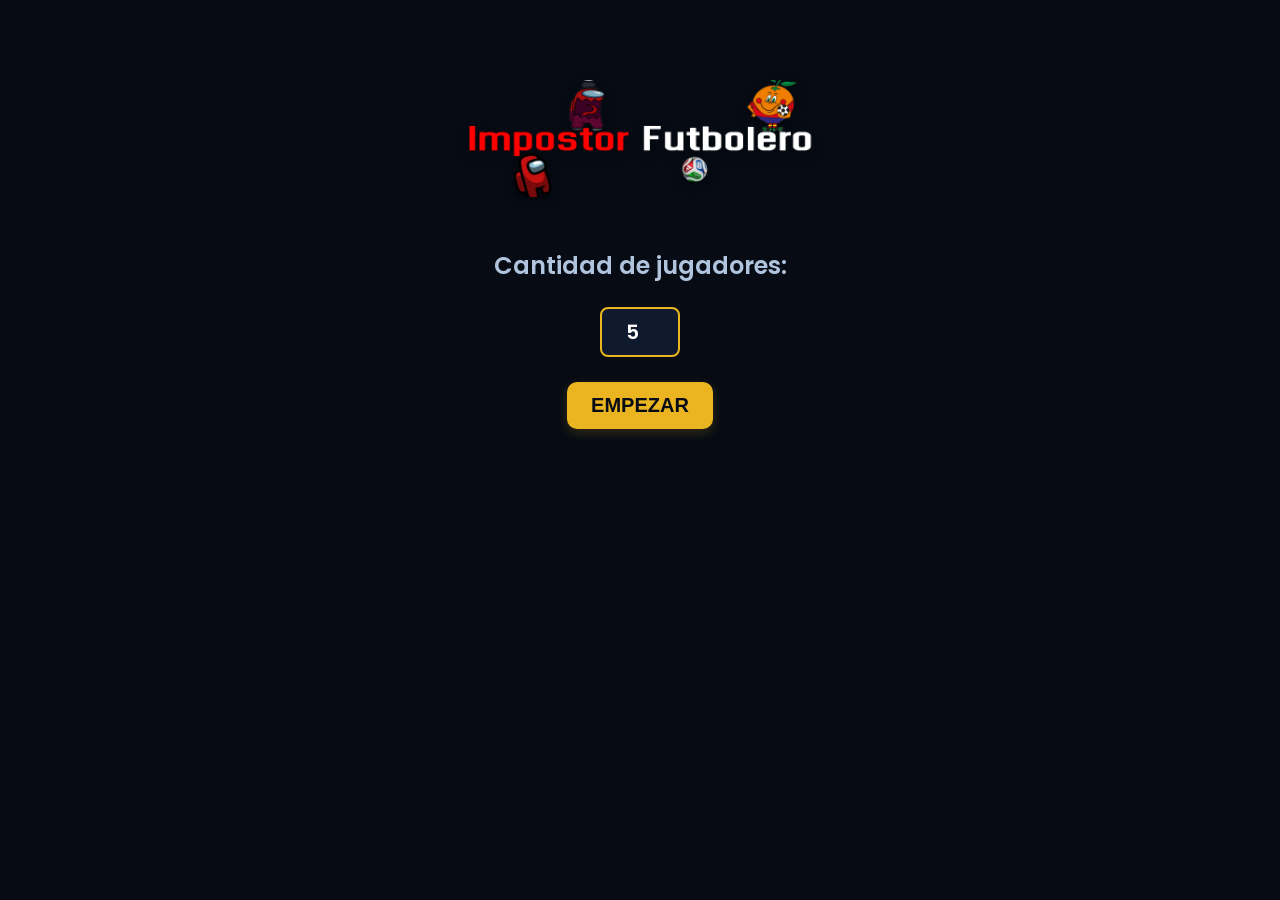
<file: juegos/impostor/index.html>
<!DOCTYPE html>
<html lang="es">
<head>
    <meta charset="UTF-8">
    <title>Impostor Futbolero</title>
    <link rel="stylesheet" href="style.css">
</head>
<body>

<img src="banner.png" id="banner">

<div id="inicio">
    <p>Cantidad de jugadores:</p>
    <input type="number" id="cantidad" min="3" value="5">
    <br><br>
    <button onclick="empezar()">Empezar</button>
</div>

<div id="juego" style="display:none;">

    <h2 id="tituloJugador"></h2>

    <button id="verBtn" onclick="mostrarPalabra()">
        Ver palabra
    </button>

    <h1 id="palabra" style="display:none;"></h1>

    <!-- Imagen del jugador -->
    <img id="imagen" style="display:none;">

    <br><br>

    <button id="siguienteBtn" style="display:none;" onclick="siguienteJugador()">
        Ocultar y pasar al siguiente
    </button>

</div>

<script src="script.js"></script>

</body>
</html>
</file>
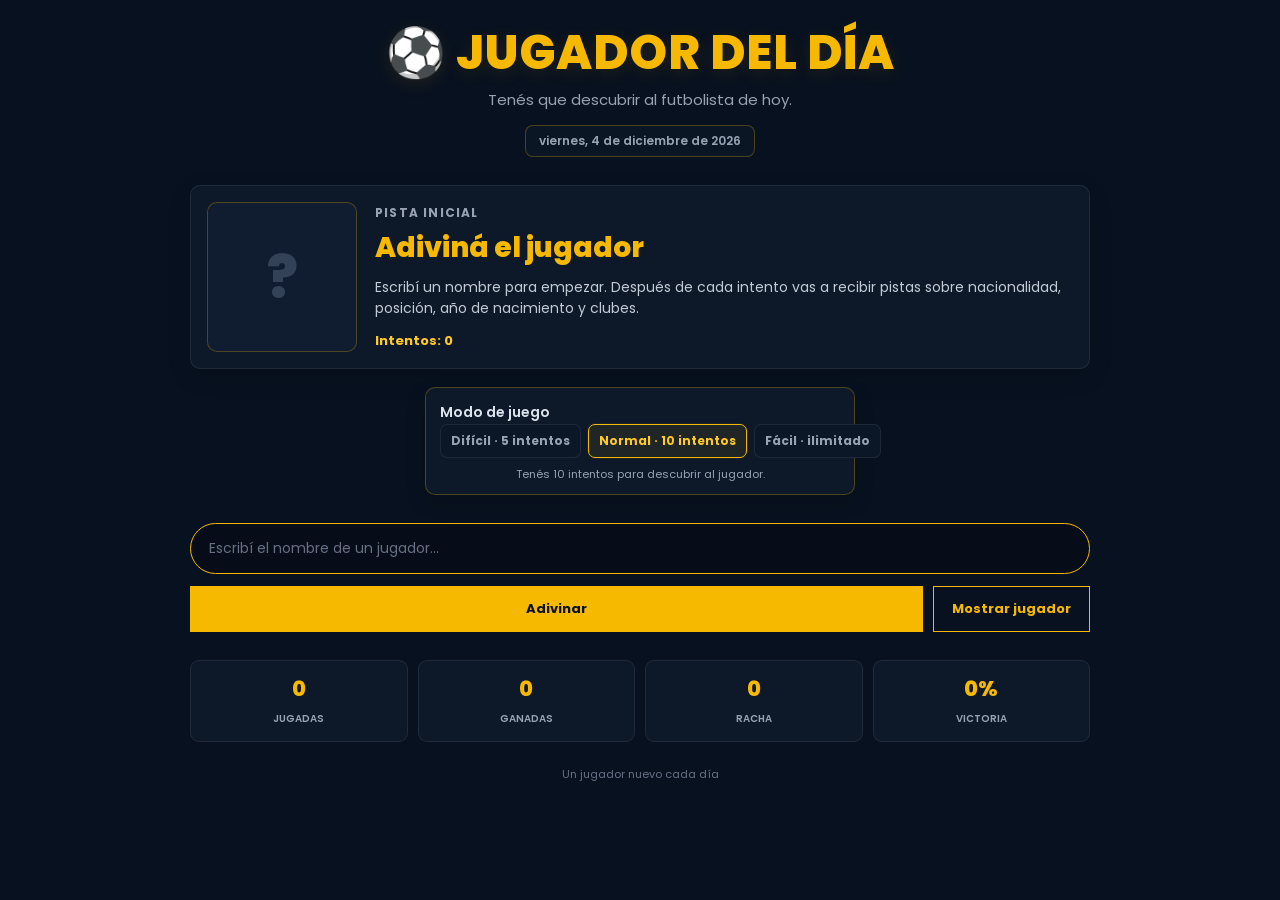
<file: juegos/JugadorDiario/index.html>
<!DOCTYPE html>
<html lang="es">
<head>
    <meta charset="UTF-8">
    <meta name="viewport" content="width=device-width, initial-scale=1.0">
    <title>Jugador del Día — FutbolRiquelme</title>

    <!-- Fuente Poppins -->
    <link href="https://fonts.googleapis.com/css2?family=Poppins:wght@400;600;700&display=swap" rel="stylesheet">

<style>
    * {
        margin: 0;
        padding: 0;
        box-sizing: border-box;
        font-family: 'Poppins', Arial, Helvetica, sans-serif;
    }

    :root {
        --bg: #08111f;
        --panel: #0d1829;
        --panel-soft: #101c2f;
        --gold: #f7b900;
        --gold-bright: #ffc928;
        --text: #f4f7fb;
        --muted: #98a2b3;
        --border: rgba(247, 185, 0, .27);
        --border-soft: rgba(255,255,255,.08);
    }

    html {
        background: var(--bg);
    }

    body {
        background: var(--bg);
        color: var(--text);
        min-height: 100vh;
        padding: 28px 16px 50px;
    }

    main {
        width: min(900px, 100%);
        margin: 0 auto;
    }

    /* ========================= */
    /* Encabezado */
    /* ========================= */
    .header {
        text-align: center;
        margin: 0 auto 28px;
    }

    .header h1 {
        color: var(--gold);
        font-size: clamp(32px, 5vw, 48px);
        line-height: 1.05;
        font-weight: 800;
        letter-spacing: .5px;
        text-transform: uppercase;
        text-shadow: 0 4px 18px rgba(247,185,0,.10);
    }

    .header p {
        color: var(--muted);
        font-size: 15px;
        margin-top: 10px;
    }

    .date {
        margin: 14px auto 0;
        width: max-content;
        padding: 6px 13px;
        border: 1px solid var(--border);
        border-radius: 8px;
        color: var(--muted);
        background: rgba(13,24,41,.75);
        font-size: 12px;
        font-weight: 600;
    }

    /* ========================= */
    /* Contenedor */
    /* ========================= */
    .card {
        background: transparent;
        border: 0;
        box-shadow: none;
        padding: 0;
        backdrop-filter: none;
        -webkit-backdrop-filter: none;
    }

    /* ========================= */
    /* Selector de dificultad */
    /* ========================= */
    .difficulty-box {
        width: min(430px, 100%);
        margin: 0 auto 28px;
        padding: 11px 14px;
        border-radius: 10px;
        background: var(--panel);
        border: 1px solid var(--border);
        box-shadow: 0 7px 20px rgba(0,0,0,.16);
    }

    .difficulty-title {
        display: inline;
        margin-right: 8px;
        font-size: 14px;
        color: #dce3ed;
        font-weight: 600;
        text-transform: none;
        letter-spacing: 0;
    }

    .difficulty-options {
        display: inline-flex;
        gap: 7px;
        vertical-align: middle;
    }

    .difficulty-option input {
        display: none;
    }

    .difficulty-option span {
        display: block;
        padding: 7px 10px;
        border-radius: 7px;
        border: 1px solid var(--border-soft);
        background: #0b1627;
        color: var(--muted);
        text-align: center;
        cursor: pointer;
        transition: .2s;
        font-size: 12px;
        font-weight: 700;
        white-space: nowrap;
    }

    .difficulty-option span:hover {
        border-color: var(--border);
        color: var(--text);
    }

    .difficulty-option input:checked + span {
        color: var(--gold-bright);
        border-color: var(--gold);
        background: rgba(247,185,0,.08);
        box-shadow: 0 0 0 1px rgba(247,185,0,.06);
    }

    .difficulty-description {
        margin-top: 8px;
        color: var(--muted);
        font-size: 11px;
        text-align: center;
    }

    /* ========================= */
    /* Jugador / pista */
    /* ========================= */
    .player-box {
        display: grid;
        grid-template-columns: 150px 1fr;
        gap: 18px;
        align-items: center;
        margin-bottom: 18px;
        padding: 16px;
        border-radius: 10px;
        background: var(--panel);
        border: 1px solid var(--border-soft);
        box-shadow: 0 8px 24px rgba(0,0,0,.12);
    }

    .avatar {
        width: 150px;
        height: 150px;
        border-radius: 10px;
        background: var(--panel-soft);
        border: 1px solid var(--border);
        display: flex;
        align-items: center;
        justify-content: center;
        overflow: hidden;
    }

    .avatar img {
        width: 100%;
        height: 100%;
        object-fit: cover;
    }

    .avatar .fallback {
        font-size: 58px;
        font-weight: 800;
        color: #344257;
    }

    .hint-title {
        font-size: 12px;
        color: var(--muted);
        text-transform: uppercase;
        letter-spacing: 1.2px;
        font-weight: 700;
    }

    .hint-big {
        color: var(--gold);
        font-size: 28px;
        font-weight: 800;
        margin: 5px 0 8px;
    }

    .hint-text {
        color: #c2cad5;
        line-height: 1.55;
        font-size: 14px;
    }

    .counter {
        font-size: 13px;
        color: var(--gold-bright);
        margin-top: 11px;
        font-weight: 700;
    }

    /* ========================= */
    /* Buscador */
    /* ========================= */
    .search {
        position: relative;
    }

    .search input {
        width: 100%;
        padding: 14px 18px;
        border-radius: 999px;
        border: 1px solid var(--gold);
        background: #060d18;
        color: white;
        outline: none;
        font-size: 14px;
        transition: .2s;
    }

    .search input::placeholder {
        color: #667085;
    }

    .search input:focus {
        border-color: var(--gold-bright);
        box-shadow: 0 0 0 3px rgba(247,185,0,.08);
    }

    .suggestions {
        position: absolute;
        left: 0;
        right: 0;
        top: 58px;
        z-index: 15;
        background: #0c1728;
        border: 1px solid var(--border);
        border-radius: 10px;
        overflow: hidden;
        display: none;
        max-height: 250px;
        overflow-y: auto;
        box-shadow: 0 12px 25px rgba(0,0,0,.25);
    }

    .suggestion {
        padding: 12px 16px;
        display: flex;
        justify-content: space-between;
        cursor: pointer;
        border-bottom: 1px solid var(--border-soft);
        transition: .15s;
    }

    .suggestion:hover {
        background: rgba(247,185,0,.07);
    }

    .suggestion small {
        color: var(--muted);
    }

    /* ========================= */
    /* Botones */
    /* ========================= */
    .button-group {
        display: grid;
        grid-template-columns: 1fr auto;
        gap: 10px;
        margin-top: 12px;
    }

    button {
        min-height: 46px;
        border: 1px solid var(--gold);
        border-radius: 0;
        padding: 0 18px;
        font-weight: 700;
        font-size: 13px;
        cursor: pointer;
        transition: .2s;
    }

    #guessBtn {
        background: var(--gold);
        color: #08111f;
        box-shadow: none;
    }

    #guessBtn:hover {
        background: var(--gold-bright);
        transform: translateY(-1px);
    }

    #giveUp {
        background: transparent;
        color: var(--gold);
    }

    #giveUp:hover {
        background: rgba(247,185,0,.08);
    }

    /* ========================= */
    /* Resultados */
    /* ========================= */
    .guesses {
        margin-top: 28px;
    }

    .guess-card {
        border: 1px solid var(--border-soft);
        border-radius: 10px;
        padding: 14px;
        background: var(--panel);
        margin-top: 12px;
    }

    .guess-name {
        color: var(--gold);
        font-weight: 800;
        font-size: 16px;
        margin-bottom: 10px;
    }

    .pills {
        display: grid;
        grid-template-columns: repeat(4, 1fr);
        gap: 8px;
    }

    .pill {
        padding: 10px 7px;
        border-radius: 8px;
        text-align: center;
        font-size: 12px;
        font-weight: 700;
        border: 1px solid var(--border-soft);
        background: #0b1627;
    }

    .pill b {
        display: block;
        font-size: 9px;
        color: var(--muted);
        margin-bottom: 4px;
        text-transform: uppercase;
        font-weight: 600;
    }

    .correct {
        background: rgba(46, 204, 113, .14);
        border-color: rgba(46, 204, 113, .55);
        color: #7dffb2;
    }

    .partial {
        background: rgba(247, 185, 0, .13);
        border-color: rgba(247, 185, 0, .55);
        color: #ffd85c;
    }

    .incorrect {
        background: rgba(239, 83, 80, .13);
        border-color: rgba(239, 83, 80, .45);
        color: #ffaaa8;
    }

    .result {
        margin-top: 18px;
        padding: 18px;
        border-radius: 10px;
        display: none;
        text-align: center;
    }

    .result.win {
        display: block;
        background: rgba(247,185,0,.08);
        border: 1px solid rgba(247,185,0,.38);
    }

    .result.lose {
        display: block;
        background: rgba(239,83,80,.08);
        border: 1px solid rgba(239,83,80,.30);
    }

    .result h2 {
        color: var(--gold);
    }

    /* ========================= */
    /* Estadísticas */
    /* ========================= */
    .stats {
        display: grid;
        grid-template-columns: repeat(4, 1fr);
        gap: 10px;
        margin-top: 22px;
    }

    .stat {
        border: 1px solid var(--border-soft);
        background: var(--panel);
        border-radius: 9px;
        text-align: center;
        padding: 12px;
    }

    .stat b {
        display: block;
        color: var(--gold);
        font-size: 21px;
        font-weight: 800;
    }

    .stat span {
        font-size: 10px;
        color: var(--muted);
        text-transform: uppercase;
        font-weight: 600;
    }

    .footer {
        text-align: center;
        color: #667085;
        font-size: 11px;
        margin-top: 24px;
    }

    .shake {
        animation: shake .35s;
    }

    @keyframes shake {
        20% { transform: translateX(-7px) }
        40% { transform: translateX(7px) }
        60% { transform: translateX(-5px) }
        80% { transform: translateX(5px) }
    }

    @media(max-width: 700px) {
        body {
            padding: 22px 12px 35px;
        }

        .difficulty-box {
            text-align: center;
        }

        .difficulty-title {
            display: block;
            margin: 0 0 9px;
        }

        .difficulty-options {
            display: grid;
            grid-template-columns: repeat(3, 1fr);
        }

        .player-box {
            grid-template-columns: 1fr;
            text-align: center;
        }

        .avatar {
            margin: auto;
        }

        .pills {
            grid-template-columns: repeat(2, 1fr);
        }

        .stats {
            grid-template-columns: repeat(2, 1fr);
        }

        .button-group {
            grid-template-columns: 1fr 1fr;
        }
    }

    @media(max-width: 480px) {
        .difficulty-options {
            grid-template-columns: 1fr;
        }

        .button-group {
            grid-template-columns: 1fr;
        }
    }
</style>
</head>

<body>


    <main>
        <section class="header">
            <h1>⚽ JUGADOR DEL DÍA</h1>
            <p>Tenés que descubrir al futbolista de hoy.</p>
            <div class="date" id="date"></div>
        </section>

        <section class="card">
            <div class="player-box">
                <div class="avatar" id="avatar">
                    <div class="fallback">?</div>
                </div>

                <div>
                    <div class="hint-title">Pista inicial</div>
                    <div class="hint-big" id="firstHint">Adiviná el jugador</div>
                    <div class="hint-text" id="hintText">
                        Escribí un nombre para empezar. Después de cada intento vas a recibir pistas sobre nacionalidad, posición, año de nacimiento y clubes.
                    </div>
                    <div class="counter" id="counter">Intentos: 0</div>
                </div>
            </div>

            <div class="difficulty-box">
                <span class="difficulty-title">Modo de juego</span>
                <div class="difficulty-options">
                    <label class="difficulty-option">
                        <input type="radio" name="difficulty" value="hard">
                        <span>Difícil · 5 intentos</span>
                    </label>
                    <label class="difficulty-option">
                        <input type="radio" name="difficulty" value="normal" checked>
                        <span>Normal · 10 intentos</span>
                    </label>
                    <label class="difficulty-option">
                        <input type="radio" name="difficulty" value="easy">
                        <span>Fácil · ilimitado</span>
                    </label>
                </div>
                <div class="difficulty-description" id="difficultyDescription">
                    Tenés 10 intentos para descubrir al jugador.
                </div>
            </div>

            <div class="search">
                <input id="search" autocomplete="off" placeholder="Escribí el nombre de un jugador..." />
                <div class="suggestions" id="suggestions"></div>
            </div>

            <div class="button-group">
                <button id="guessBtn">Adivinar</button>
                <button id="giveUp">Mostrar jugador</button>
            </div>

            <div id="guesses" class="guesses"></div>
            <div id="result" class="result"></div>

            <div class="stats">
                <div class="stat">
                    <b id="played">0</b>
                    <span>Jugadas</span>
                </div>
                <div class="stat">
                    <b id="wins">0</b>
                    <span>Ganadas</span>
                </div>
                <div class="stat">
                    <b id="streak">0</b>
                    <span>Racha</span>
                </div>
                <div class="stat">
                    <b id="rate">0%</b>
                    <span>Victoria</span>
                </div>
            </div>
        </section>

        <div class="footer">Un jugador nuevo cada día</div>
    </main>

<script>
/* =========================
   JUGADORES
========================= */
const PLAYERS = [
  ["Lionel Messi","Argentina","Delantero",1987,"Inter Miami"],
  ["Cristiano Ronaldo","Portugal","Delantero",1985,"Al-Nassr"],
  ["Neymar","Brasil","Delantero",1992,"Santos"],
  ["Kylian Mbappé","Francia","Delantero",1998,"Real Madrid"],
  ["Erling Haaland","Noruega","Delantero",2000,"Manchester City"],
  ["Vinícius Júnior","Brasil","Delantero",2000,"Real Madrid"],
  ["Jude Bellingham","Inglaterra","Mediocampista",2003,"Real Madrid"],
  ["Lamine Yamal","España","Delantero",2007,"Barcelona"],
  ["Rodri","España","Mediocampista",1996,"Manchester City"],
  ["Kevin De Bruyne","Bélgica","Mediocampista",1991,"Napoli"],
  ["Mohamed Salah","Egipto","Delantero",1992,"Liverpool"],
  ["Harry Kane","Inglaterra","Delantero",1993,"Bayern Múnich"],
  ["Robert Lewandowski","Polonia","Delantero",1988,"Barcelona"],
  ["Lautaro Martínez","Argentina","Delantero",1997,"Inter"],
  ["Julián Álvarez","Argentina","Delantero",2000,"Atlético de Madrid"],
  ["Ángel Di María","Argentina","Mediocampista",1988,"Rosario Central"],
  ["Emiliano Martínez","Argentina","Arquero",1992,"Aston Villa"],
  ["Paulo Dybala","Argentina","Delantero",1993,"Roma"],
  ["Enzo Fernández","Argentina","Mediocampista",2001,"Chelsea"],
  ["Alexis Mac Allister","Argentina","Mediocampista",1998,"Liverpool"],
  ["Nicolás Otamendi","Argentina","Defensor",1988,"Benfica"],
  ["Juan Román Riquelme","Argentina","Mediocampista",1978,"Boca Juniors"],
  ["Carlos Tévez","Argentina","Delantero",1984,"Boca Juniors"],
  ["Martín Palermo","Argentina","Delantero",1973,"Boca Juniors"],
  ["Juan Sebastián Verón","Argentina","Mediocampista",1975,"Estudiantes"],
  ["Javier Zanetti","Argentina","Defensor",1973,"Inter"],
  ["Gabriel Batistuta","Argentina","Delantero",1969,"Al-Arabi"],
  ["Hernán Crespo","Argentina","Delantero",1975,"Parma"],
  ["Sergio Agüero","Argentina","Delantero",1988,"Barcelona"],
  ["Pablo Aimar","Argentina","Mediocampista",1979,"Valencia"],
  ["Javier Saviola","Argentina","Delantero",1981,"River Plate"],
  ["Gonzalo Higuaín","Argentina","Delantero",1987,"Inter Miami"],
  ["Ángel Correa","Argentina","Delantero",1995,"Atlético de Madrid"],
  ["Marcos Acuña","Argentina","Defensor",1991,"River Plate"],
  ["Nicolás De La Cruz","Uruguay","Mediocampista",1997,"Flamengo"],
  ["Federico Valverde","Uruguay","Mediocampista",1998,"Real Madrid"],
  ["Luis Suárez","Uruguay","Delantero",1987,"Inter Miami"],
  ["Edinson Cavani","Uruguay","Delantero",1987,"Boca Juniors"],
  ["Darwin Núñez","Uruguay","Delantero",1999,"Liverpool"],
  ["Ronald Araújo","Uruguay","Defensor",1999,"Barcelona"],
  ["Diego Forlán","Uruguay","Delantero",1979,"Peñarol"],
  ["Diego Godín","Uruguay","Defensor",1986,"Vélez"],
  ["Deyverson","Brasil","Delantero",1991,"Atlético Mineiro"],
  ["Gabigol","Brasil","Delantero",1996,"Cruzeiro"],
  ["Vinícius Tobias","Brasil","Defensor",2004,"Shakhtar"],
  ["Rodrygo","Brasil","Delantero",2001,"Real Madrid"],
  ["Raphinha","Brasil","Delantero",1996,"Barcelona"],
  ["Casemiro","Brasil","Mediocampista",1992,"Manchester United"],
  ["Alisson","Brasil","Arquero",1992,"Liverpool"],
  ["Ederson","Brasil","Arquero",1993,"Manchester City"],
  ["Thiago Silva","Brasil","Defensor",1984,"Fluminense"],
  ["Marquinhos","Brasil","Defensor",1994,"PSG"],
  ["Ronaldinho","Brasil","Mediocampista",1980,"Flamengo"],
  ["Ronaldo Nazário","Brasil","Delantero",1976,"Corinthians"],
  ["Kaká","Brasil","Mediocampista",1982,"Orlando City"],
  ["Cafu","Brasil","Defensor",1970,"Milan"],
  ["Roberto Carlos","Brasil","Defensor",1973,"Anzhi"],
  ["Romário","Brasil","Delantero",1966,"Vasco da Gama"],
  ["Zico","Brasil","Mediocampista",1953,"Kashima Antlers"],
  ["Pelé","Brasil","Delantero",1940,"New York Cosmos"],
  ["Endrick","Brasil","Delantero",2006,"Real Madrid"],
  ["Estevão","Brasil","Delantero",2007,"Chelsea"],
  ["James Rodríguez","Colombia","Mediocampista",1991,"León"],
  ["Luis Díaz","Colombia","Delantero",1997,"Liverpool"],
  ["Radamel Falcao","Colombia","Delantero",1986,"Millonarios"],
  ["Juan Cuadrado","Colombia","Mediocampista",1988,"Pisa"],
  ["Yerry Mina","Colombia","Defensor",1994,"Cagliari"],
  ["Davinson Sánchez","Colombia","Defensor",1996,"Galatasaray"],
  ["Alexis Sánchez","Chile","Delantero",1988,"Udinese"],
  ["Arturo Vidal","Chile","Mediocampista",1987,"Colo-Colo"],
  ["Claudio Bravo","Chile","Arquero",1983,"Barcelona"],
  ["Gary Medel","Chile","Defensor",1987,"Universidad Católica"],
  ["Christian Pulisic","Estados Unidos","Delantero",1998,"Milan"],
  ["Weston McKennie","Estados Unidos","Mediocampista",1998,"Juventus"],
  ["Alphonso Davies","Canadá","Defensor",2000,"Bayern Múnich"],
  ["Jonathan David","Canadá","Delantero",2000,"Juventus"],
  ["Heung-min Son","Corea del Sur","Delantero",1992,"Los Angeles FC"],
  ["Takefusa Kubo","Japón","Delantero",2001,"Real Sociedad"],
  ["Kaoru Mitoma","Japón","Delantero",1997,"Brighton"],
  ["Mehdi Taremi","Irán","Delantero",1992,"Inter"],
  ["Sadio Mané","Senegal","Delantero",1992,"Al-Nassr"],
  ["Victor Osimhen","Nigeria","Delantero",1998,"Galatasaray"],
  ["Riyad Mahrez","Argelia","Delantero",1991,"Al-Ahli"],
  ["Achraf Hakimi","Marruecos","Defensor",1998,"PSG"],
  ["Hakim Ziyech","Marruecos","Delantero",1993,"Wydad"],
  ["David Alaba","Austria","Defensor",1992,"Real Madrid"],
  ["Luka Modrić","Croacia","Mediocampista",1985,"Milan"],
  ["Ivan Perišić","Croacia","Mediocampista",1989,"PSV"],
  ["Joško Gvardiol","Croacia","Defensor",2002,"Manchester City"],
  ["Marcelo Brozović","Croacia","Mediocampista",1992,"Al-Nassr"],
  ["Kevin Strootman","Países Bajos","Mediocampista",1990,"Genoa"],
  ["Virgil van Dijk","Países Bajos","Defensor",1991,"Liverpool"],
  ["Frenkie de Jong","Países Bajos","Mediocampista",1997,"Barcelona"],
  ["Memphis Depay","Países Bajos","Delantero",1994,"Corinthians"],
  ["Arjen Robben","Países Bajos","Delantero",1984,"Groningen"],
  ["Dennis Bergkamp","Países Bajos","Delantero",1969,"Arsenal"],
  ["Ruud van Nistelrooy","Países Bajos","Delantero",1976,"Manchester United"],
  ["Xavi","España","Mediocampista",1980,"Barcelona"],
  ["Andrés Iniesta","España","Mediocampista",1984,"Vissel Kobe"],
  ["Sergio Ramos","España","Defensor",1986,"Monterrey"],
  ["Sergio Busquets","España","Mediocampista",1988,"Inter Miami"],
  ["Carles Puyol","España","Defensor",1978,"Barcelona"],
  ["Iker Casillas","España","Arquero",1981,"Real Madrid"],
  ["David Villa","España","Delantero",1981,"Vissel Kobe"],
  ["Fernando Torres","España","Delantero",1984,"Atlético de Madrid"],
  ["Cesc Fàbregas","España","Mediocampista",1987,"Como"],
  ["Pedri","España","Mediocampista",2002,"Barcelona"],
  ["Gavi","España","Mediocampista",2004,"Barcelona"],
  ["Nico Williams","España","Delantero",2002,"Athletic Club"],
  ["Mikel Oyarzabal","España","Delantero",1997,"Real Sociedad"],
  ["Thibaut Courtois","Bélgica","Arquero",1992,"Real Madrid"],
  ["Eden Hazard","Bélgica","Delantero",1991,"Real Madrid"],
  ["Romelu Lukaku","Bélgica","Delantero",1993,"Napoli"],
  ["Jan Vertonghen","Bélgica","Defensor",1987,"Anderlecht"],
  ["Manuel Neuer","Alemania","Arquero",1986,"Bayern Múnich"],
  ["Toni Kroos","Alemania","Mediocampista",1990,"Real Madrid"],
  ["Thomas Müller","Alemania","Delantero",1989,"Bayern Múnich"],
  ["Mesut Özil","Alemania","Mediocampista",1988,"Fenerbahçe"],
  ["Miroslav Klose","Alemania","Delantero",1978,"Lazio"],
  ["Philipp Lahm","Alemania","Defensor",1983,"Bayern Múnich"],
  ["Jamal Musiala","Alemania","Mediocampista",2003,"Bayern Múnich"],
  ["Florian Wirtz","Alemania","Mediocampista",2003,"Liverpool"],
  ["Kai Havertz","Alemania","Delantero",1999,"Arsenal"],
  ["Harry Maguire","Inglaterra","Defensor",1993,"Manchester United"],
  ["Bukayo Saka","Inglaterra","Delantero",2001,"Arsenal"],
  ["Phil Foden","Inglaterra","Delantero",2000,"Manchester City"],
  ["Declan Rice","Inglaterra","Mediocampista",1999,"Arsenal"],
  ["Wayne Rooney","Inglaterra","Delantero",1985,"Manchester United"],
  ["Steven Gerrard","Inglaterra","Mediocampista",1980,"Liverpool"],
  ["Frank Lampard","Inglaterra","Mediocampista",1978,"Chelsea"],
  ["David Beckham","Inglaterra","Mediocampista",1975,"Manchester United"],
  ["Gareth Bale","Gales","Delantero",1989,"Real Madrid"],
  ["Aaron Ramsey","Gales","Mediocampista",1990,"Cardiff City"],
  ["Antoine Griezmann","Francia","Delantero",1991,"Atlético de Madrid"],
  ["Ousmane Dembélé","Francia","Delantero",1997,"PSG"],
  ["N'Golo Kanté","Francia","Mediocampista",1991,"Al-Ittihad"],
  ["Paul Pogba","Francia","Mediocampista",1993,"Monaco"],
  ["Karim Benzema","Francia","Delantero",1987,"Al-Ittihad"],
  ["Zinedine Zidane","Francia","Mediocampista",1972,"Real Madrid"],
  ["Thierry Henry","Francia","Delantero",1977,"Barcelona"],
  ["Olivier Giroud","Francia","Delantero",1986,"Lille"],
  ["William Saliba","Francia","Defensor",2001,"Arsenal"],
  ["Mike Maignan","Francia","Arquero",1995,"Milan"],
  ["Zlatan Ibrahimović","Suecia","Delantero",1981,"Milan"],
  ["Henrik Larsson","Suecia","Delantero",1971,"Barcelona"],
  ["Martin Ødegaard","Noruega","Mediocampista",1998,"Arsenal"],
  ["Ole Gunnar Solskjær","Noruega","Delantero",1973,"Manchester United"],
  ["Bruno Fernandes","Portugal","Mediocampista",1994,"Manchester United"],
  ["Bernardo Silva","Portugal","Mediocampista",1994,"Manchester City"],
  ["Rafael Leão","Portugal","Delantero",1999,"Milan"],
  ["João Cancelo","Portugal","Defensor",1994,"Al-Hilal"],
  ["Pepe","Portugal","Defensor",1983,"Porto"],
  ["Luís Figo","Portugal","Mediocampista",1972,"Inter"],
  ["Eusébio","Portugal","Delantero",1942,"Benfica"],
  ["Andriy Shevchenko","Ucrania","Delantero",1976,"Milan"],
  ["Serhiy Rebrov","Ucrania","Delantero",1974,"Tottenham"],
  ["Wojciech Szczęsny","Polonia","Arquero",1990,"Barcelona"],
  ["Piotr Zieliński","Polonia","Mediocampista",1994,"Inter"],
  ["Gianluigi Buffon","Italia","Arquero",1978,"Parma"],
  ["Paolo Maldini","Italia","Defensor",1968,"Milan"],
  ["Francesco Totti","Italia","Delantero",1976,"Roma"],
  ["Andrea Pirlo","Italia","Mediocampista",1979,"New York City"],
  ["Giorgio Chiellini","Italia","Defensor",1984,"Los Angeles FC"],
  ["Leonardo Bonucci","Italia","Defensor",1987,"Fenerbahçe"],
  ["Jorginho","Italia","Mediocampista",1991,"Arsenal"],
  ["Federico Chiesa","Italia","Delantero",1997,"Liverpool"],
  ["Nicolò Barella","Italia","Mediocampista",1997,"Inter"],
  ["Christian Vieri","Italia","Delantero",1973,"Atalanta"],
  ["Alessandro Del Piero","Italia","Delantero",1974,"Juventus"],
  ["Didier Drogba","Costa de Marfil","Delantero",1978,"Chelsea"],
  ["Samuel Eto'o","Camerún","Delantero",1981,"Barcelona"],
  ["George Weah","Liberia","Delantero",1966,"Milan"],
  ["Yaya Touré","Costa de Marfil","Mediocampista",1983,"Manchester City"],
  ["Michael Essien","Ghana","Mediocampista",1982,"Chelsea"],
  ["Jay-Jay Okocha","Nigeria","Mediocampista",1973,"Bolton"],
  ["Sofyan Amrabat","Marruecos","Mediocampista",1996,"Fenerbahçe"],
  ["Yassine Bounou","Marruecos","Arquero",1991,"Al-Hilal"],
  ["Keylor Navas","Costa Rica","Arquero",1986,"Newell's"],
  ["Bryan Ruiz","Costa Rica","Mediocampista",1985,"Sporting"],
  ["Moisés Caicedo","Ecuador","Mediocampista",2001,"Chelsea"],
  ["Enner Valencia","Ecuador","Delantero",1989,"Pachuca"],
  ["Antonio Valencia","Ecuador","Defensor",1985,"Manchester United"],
  ["Pervis Estupiñán","Ecuador","Defensor",1998,"Brighton"],
  ["Paolo Guerrero","Perú","Delantero",1984,"Alianza Lima"],
  ["Claudio Pizarro","Perú","Delantero",1978,"Bayern Múnich"],
  ["Jefferson Farfán","Perú","Delantero",1984,"Alianza Lima"],
  ["Marcelo","Brasil","Defensor",1988,"Fluminense"],
  ["Dani Alves","Brasil","Defensor",1983,"Barcelona"],
  ["Thiago Motta","Italia","Mediocampista",1982,"PSG"],
  ["David Silva","España","Mediocampista",1986,"Real Sociedad"],
  ["Santi Cazorla","España","Mediocampista",1984,"Real Oviedo"],
  ["Isco","España","Mediocampista",1992,"Real Betis"],
  ["Fernando Morientes","España","Delantero",1976,"Real Madrid"],
  ["Raúl","España","Delantero",1977,"Real Madrid"],
  ["Xabi Alonso","España","Mediocampista",1981,"Real Madrid"],
  ["Javier Mascherano","Argentina","Defensor",1984,"Estudiantes"],
  ["Esteban Cambiasso","Argentina","Mediocampista",1980,"Inter"],
  ["Walter Samuel","Argentina","Defensor",1978,"Inter"],
  ["Diego Milito","Argentina","Delantero",1979,"Inter"],
  ["Hugo Ibarra","Argentina","Defensor",1974,"Boca Juniors"],
  ["Sebastián Battaglia","Argentina","Mediocampista",1980,"Boca Juniors"],
  ["Guillermo Barros Schelotto","Argentina","Delantero",1973,"Boca Juniors"],
  ["Marcelo Gallardo","Argentina","Mediocampista",1976,"River Plate"],
  ["Ariel Ortega","Argentina","Delantero",1974,"River Plate"],
  ["Enzo Francescoli","Uruguay","Delantero",1961,"River Plate"]
].map(x => ({
  n:x[0], c:x[1], p:x[2], y:x[3], club:x[4]
}));

const players = [...new Map(PLAYERS.map(p => [p.n,p])).values()];

const $ = id => document.getElementById(id);
const normalize = s => s.normalize("NFD").replace(/[\u0300-\u036f]/g,"").toLowerCase().trim();

function todayKey(){
  const d = new Date();
  return `${d.getFullYear()}-${String(d.getMonth()+1).padStart(2,"0")}-${String(d.getDate()).padStart(2,"0")}`;
}

function seedFromDate(){
  const s = todayKey();
  let h = 0;
  for(let i=0;i<s.length;i++){
    h = (h * 31 + s.charCodeAt(i)) >>> 0;
  }
  return h;
}

const answer = players[seedFromDate() % players.length];

$("date").textContent = new Intl.DateTimeFormat("es-AR", {dateStyle:"full"}).format(new Date());

const DIFFICULTIES = {
  hard:   { label: "Difícil", maxAttempts: 5, text: "Tenés 5 intentos para descubrir al jugador." },
  normal: { label: "Normal", maxAttempts: 10, text: "Tenés 10 intentos para descubrir al jugador." },
  easy:   { label: "Fácil", maxAttempts: Infinity, text: "Tenés intentos ilimitados." }
};

let difficulty = localStorage.getItem("fr_difficulty") || "normal";
if(!DIFFICULTIES[difficulty]) difficulty = "normal";

let attempts = [];
let over = false;

const key = "fr_daily_" + todayKey();
const saved = JSON.parse(localStorage.getItem(key) || "null");

if(saved){
  attempts = saved.attempts || [];
  over = !!saved.over;

  // Si había una partida guardada de antes, respetamos su modo.
  if(saved.difficulty && DIFFICULTIES[saved.difficulty]){
    difficulty = saved.difficulty;
  }
}

function getMaxAttempts(){
  return DIFFICULTIES[difficulty].maxAttempts;
}

function saveGame(){
  localStorage.setItem(key, JSON.stringify({
    attempts,
    over,
    difficulty
  }));
}

function updateDifficultyUI(){
  document.querySelectorAll('input[name="difficulty"]').forEach(input => {
    input.checked = input.value === difficulty;
  });

  $("difficultyDescription").textContent = DIFFICULTIES[difficulty].text;
}

function same(a,b){ return normalize(a) === normalize(b); }
function samePosition(a,b){ return a === b; }
function yearMatch(y1,y2){
  if(y1 === y2) return "correct";
  if(Math.abs(y1-y2) <= 3) return "partial";
  return "incorrect";
}
function countryMatch(a,b){ return same(a,b) ? "correct" : "incorrect"; }
function clubMatch(a,b){ return same(a,b) ? "correct" : "incorrect"; }

function imageUrl(name){
  const slug = name.trim().replace(/\s+/g,"_");
  return `https://en.wikipedia.org/api/rest_v1/page/summary/${encodeURIComponent(slug)}`;
}

async function loadAvatar(){
  try{
    const r = await fetch(imageUrl(answer.n));
    const data = await r.json();
    const src = data?.thumbnail?.source;
    if(src){
      $("avatar").innerHTML = `<img src="${src}" alt="${answer.n}">`;
      return;
    }
  }catch(e){
    console.error("No se pudo cargar la imagen:", e);
  }
  $("avatar").innerHTML = `<div class="fallback">?</div>`;
}

function addGuess(p){
  attempts.push(p.n);
  saveGame();
  renderGuess(p);
  $("counter").textContent = `Intentos: ${attempts.length}${getMaxAttempts() === Infinity ? "" : " / " + getMaxAttempts()}`;
}

function renderGuess(p){
  const wrap = document.createElement("div");
  wrap.className = "guess-card";
  const yClass = yearMatch(p.y,answer.y);
  const arrow = p.y < answer.y ? "↑" : p.y > answer.y ? "↓" : "✓";

  wrap.innerHTML = `
    <div class="guess-name">${p.n}</div>
    <div class="pills">
      <div class="pill ${countryMatch(p.c,answer.c)}">
        <b>País</b> ${p.c}
      </div>
      <div class="pill ${samePosition(p.p,answer.p) ? "correct" : "incorrect"}">
        <b>Posición</b> ${p.p}
      </div>
      <div class="pill ${yClass}">
        <b>Nac.</b> ${p.y} ${arrow}
      </div>
      <div class="pill ${clubMatch(p.club,answer.club)}">
        <b>Club</b> ${p.club}
      </div>
    </div>
  `;
  $("guesses").prepend(wrap);
}

function showWin(){
  over = true;
  loadAvatar();
  saveGame();
  $("result").className = "result win";
  $("result").innerHTML = `
    <h2>🎉 ¡La pegaste!</h2>
    <p>Era <b>${answer.n}</b>. Mañana hay otro jugador.</p>
  `;
  $("search").disabled = true;
  $("guessBtn").disabled = true;
  $("giveUp").disabled = true;
  $("firstHint").textContent = answer.n;
  $("hintText").textContent = `${answer.c} · ${answer.p} · nacido en ${answer.y} · ${answer.club}`;
  updateStats(true);
}

function showLose(){
  over = true;
  loadAvatar();
  saveGame();
  $("result").className = "result lose";
  $("result").innerHTML = `
    <h2>😵 Era ${answer.n}</h2>
    <p>Mañana podés volver a intentarlo con un jugador nuevo.</p>
  `;
  $("search").disabled = true;
  $("guessBtn").disabled = true;
  $("giveUp").disabled = true;
  $("firstHint").textContent = answer.n;
  $("hintText").textContent = `${answer.c} · ${answer.p} · nacido en ${answer.y} · ${answer.club}`;
  updateStats(false);
}

function updateStats(win){
  let stats = JSON.parse(localStorage.getItem("fr_stats") || '{"played":0,"wins":0,"streak":0,"last":""}');
  if(stats.last !== todayKey()){
    stats.played++;
    if(win){ stats.wins++; stats.streak++; }
    else{ stats.streak = 0; }
    stats.last = todayKey();
    localStorage.setItem("fr_stats", JSON.stringify(stats));
  }
  $("played").textContent = stats.played;
  $("wins").textContent = stats.wins;
  $("streak").textContent = stats.streak;
  $("rate").textContent = stats.played ? Math.round(stats.wins / stats.played * 100) + "%" : "0%";
}

(function(){
  const stats = JSON.parse(localStorage.getItem("fr_stats") || '{"played":0,"wins":0,"streak":0,"last":""}');
  $("played").textContent = stats.played;
  $("wins").textContent = stats.wins;
  $("streak").textContent = stats.streak;
  $("rate").textContent = stats.played ? Math.round(stats.wins / stats.played * 100) + "%" : "0%";
})();

function suggestionsFor(value){
  const q = normalize(value);
  if(!q){ $("suggestions").style.display = "none"; return; }
  const result = players.filter(p => normalize(p.n).includes(q)).slice(0,10);
  if(!result.length){ $("suggestions").style.display = "none"; return; }
  
  $("suggestions").innerHTML = result.map((p,i)=>`
    <div class="suggestion" data-name="${i}">
      <span>${p.n}</span>
      <small>${p.c} · ${p.p}</small>
    </div>
  `).join("");

  [...$("suggestions").children].forEach((el,i)=>{
    el.onclick = ()=>{
      $("search").value = result[i].n;
      $("suggestions").style.display = "none";
    };
  });
  $("suggestions").style.display = "block";
}

function submit(){
  if(over) return;
  const value = $("search").value.trim();
  if(!value) return;
  
  const p = players.find(x => same(x.n,value));
  if(!p){
    $("search").classList.remove("shake");
    void $("search").offsetWidth;
    $("search").classList.add("shake");
    $("hintText").textContent = "Elegí un jugador de la lista de sugerencias.";
    return;
  }
  if(attempts.some(n => same(n,p.n))){
    $("hintText").textContent = "Ese jugador ya lo probaste.";
    return;
  }
  
  addGuess(p);
  $("search").value = "";
  $("suggestions").style.display = "none";

  if(same(p.n,answer.n)){
    showWin();
  } else {
    const maxAttempts = getMaxAttempts();

    if(maxAttempts === Infinity){
      $("hintText").textContent =
        `No es. Te quedan intentos ilimitados.`;
      return;
    }

    const remaining = maxAttempts - attempts.length;

    if(remaining > 0){
      $("hintText").textContent =
        `No es. Te quedan ${remaining} intento${remaining === 1 ? "" : "s"}.`;
    }else{
      $("hintText").textContent = "Llegaste al límite de intentos.";
      showLose();
    }
  }
}

document.querySelectorAll('input[name="difficulty"]').forEach(input => {
  input.addEventListener("change", () => {
    if(over) return;

    difficulty = input.value;
    localStorage.setItem("fr_difficulty", difficulty);
    updateDifficultyUI();
    saveGame();

    const maxAttempts = getMaxAttempts();
    if(maxAttempts === Infinity){
      $("hintText").textContent = "Modo Fácil: podés seguir intentando sin límite.";
    }else{
      const remaining = Math.max(0, maxAttempts - attempts.length);
      $("hintText").textContent = remaining > 0
        ? `Modo ${DIFFICULTIES[difficulty].label}: te quedan ${remaining} intento${remaining === 1 ? "" : "s"}.`
        : `Ya alcanzaste el límite del modo ${DIFFICULTIES[difficulty].label}.`;
    }
  });
});

updateDifficultyUI();

$("search").addEventListener("input", e => suggestionsFor(e.target.value));
$("search").addEventListener("keydown", e => { if(e.key === "Enter") submit(); });
$("guessBtn").onclick = submit;
$("giveUp").onclick = showLose;
document.addEventListener("click", e => { if(!e.target.closest(".search")) $("suggestions").style.display = "none"; });

if(saved){
  updateDifficultyUI();

  attempts.forEach(n => {
    const p = players.find(x => same(x.n,n));
    if(p) renderGuess(p);
  });
  $("counter").textContent = `Intentos: ${attempts.length}${getMaxAttempts() === Infinity ? "" : " / " + getMaxAttempts()}`;
  if(over){
    document.querySelectorAll('input[name="difficulty"]').forEach(input => input.disabled = true);
    const win = attempts.some(n => same(n,answer.n));
    loadAvatar();
    $("result").className = "result " + (win ? "win" : "lose");
    $("result").innerHTML = win
      ? `<h2>🎉 ¡Ya lo acertaste!</h2><p>El jugador de hoy era <b>${answer.n}</b>.</p>`
      : `<h2>😵 El jugador era ${answer.n}</h2><p>Volvé mañana para el próximo.</p>`;
    $("search").disabled = true;
    $("guessBtn").disabled = true;
    $("giveUp").disabled = true;
    $("firstHint").textContent = answer.n;
    $("hintText").textContent = `${answer.c} · ${answer.p} · nacido en ${answer.y} · ${answer.club}`;
  }
}
</script>

</body>
</html>
</file>
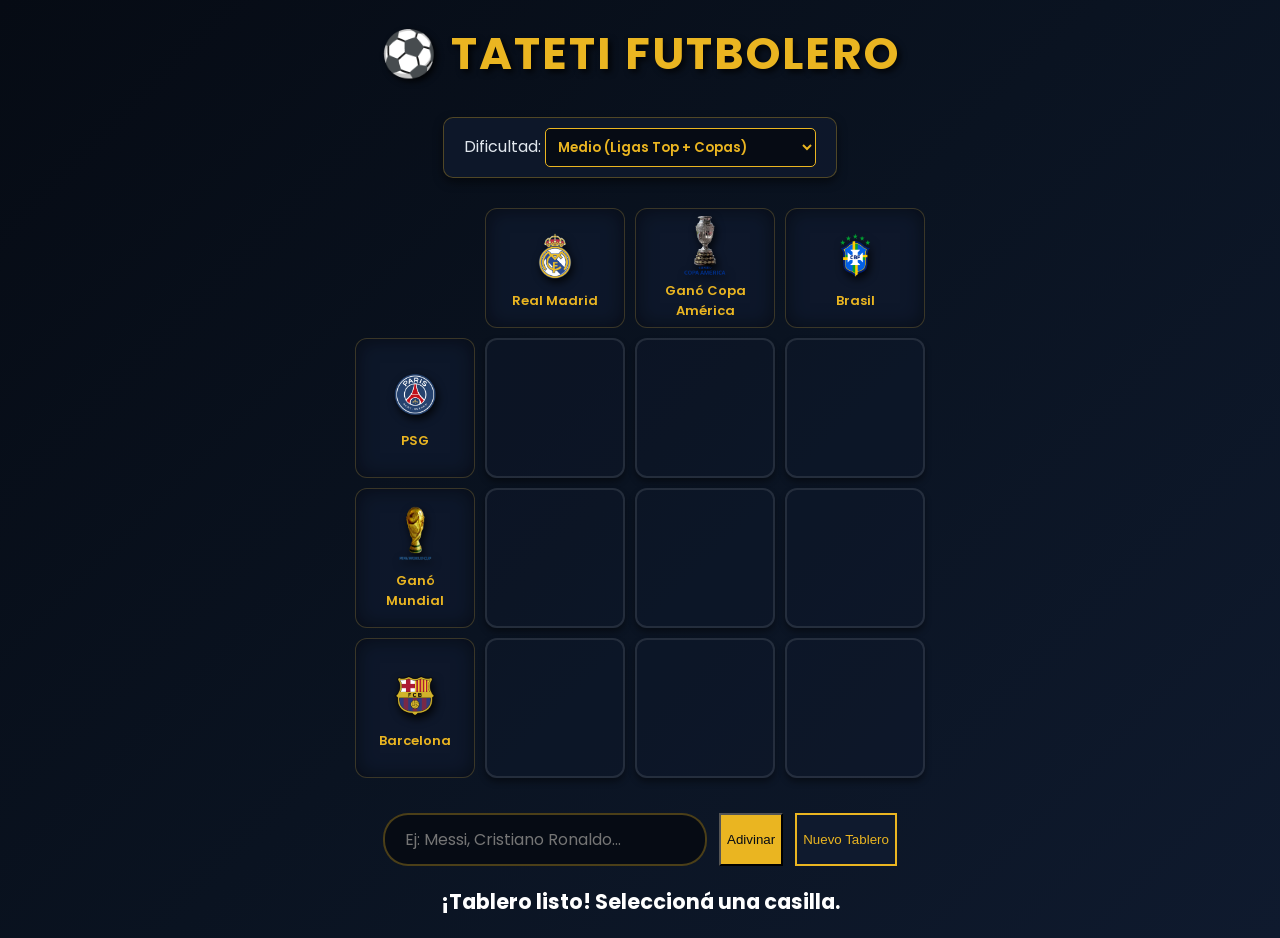
<file: juegos/tateti/index.html>
<!DOCTYPE html>
<html lang="es">
<head>
    <meta charset="UTF-8">
    <meta name="viewport" content="width=device-width, initial-scale=1.0">
    <title>Tateti Futbolero</title>
    <link rel="stylesheet" href="style.css">
</head>
<body>

    <h1>⚽ Tateti Futbolero</h1>

    <div class="controles-superiores">
        <label for="dificultad">Dificultad:</label>
        <select id="dificultad" onchange="nuevoJuego()">
            <option value="facil">Fácil (Gigantes de Europa)</option>
            <option value="medio" selected>Medio (Ligas Top + Copas)</option>
            <option value="dificil">Difícil (Sudamérica + Históricos)</option>
        </select>
    </div>

    <div class="game">
        <div class="vacio"></div>

        <div class="categoria columna" id="col1"></div>
        <div class="categoria columna" id="col2"></div>
        <div class="categoria columna" id="col3"></div>

        <div class="categoria fila" id="row1"></div>
        <div class="casilla" onclick="seleccionarCasilla(this)"></div>
        <div class="casilla" onclick="seleccionarCasilla(this)"></div>
        <div class="casilla" onclick="seleccionarCasilla(this)"></div>

        <div class="categoria fila" id="row2"></div>
        <div class="casilla" onclick="seleccionarCasilla(this)"></div>
        <div class="casilla" onclick="seleccionarCasilla(this)"></div>
        <div class="casilla" onclick="seleccionarCasilla(this)"></div>

        <div class="categoria fila" id="row3"></div>
        <div class="casilla" onclick="seleccionarCasilla(this)"></div>
        <div class="casilla" onclick="seleccionarCasilla(this)"></div>
        <div class="casilla" onclick="seleccionarCasilla(this)"></div>
    </div>

    <div class="entrada">
        <input id="jugador" placeholder="Ej: Messi, Cristiano Ronaldo..." autocomplete="off">
        <button class="btn-enviar" onclick="comprobar()">Adivinar</button>
        <button class="btn-nuevo" onclick="nuevoJuego()">Nuevo Tablero</button>
    </div>

    <p id="mensaje"></p>

    <script src="script.js"></script>
</body>
</html>
</file>
<file: juegos/impostor/style.css>
@import url('https://fonts.googleapis.com/css2?family=Poppins:wght@400;600;800&display=swap');

body {
    text-align: center;
    font-family: 'Poppins', Arial, sans-serif;
    margin-top: 80px;
    /* Fondo azul extremadamente oscuro basado en el escudo */
    background: #060b14; 
    color: #e0e6ed;
}

#banner {
    width: 350px;
    max-width: 90%;
    margin-bottom: 20px;
    /* Efecto de sombra para que el logo resalte sobre el fondo oscuro */
    filter: drop-shadow(0 4px 6px rgba(0,0,0,0.5));
}

button {
    padding: 12px 24px;
    font-size: 20px;
    cursor: pointer;
    /* Amarillo/Oro extraído del escudo de Boca */
    background: #eab521; 
    color: #060b14; /* Texto azul muy oscuro para generar alto contraste */
    border: none;
    border-radius: 10px;
    font-weight: 800;
    transition: 0.3s ease;
    text-transform: uppercase;
    /* Resplandor dorado sutil */
    box-shadow: 0 4px 12px rgba(234, 181, 33, 0.2); 
}

button:hover {
    background: #facc43; /* Un amarillo apenas más brillante al pasar el mouse */
    transform: scale(1.05);
    box-shadow: 0 6px 18px rgba(234, 181, 33, 0.4);
}

button:active {
    transform: scale(0.98);
}

input {
    font-family: 'Poppins', Arial, sans-serif;
    font-size: 20px;
    width: 60px;
    text-align: center;
    padding: 8px;
    border-radius: 8px;
    border: 2px solid #eab521; /* Borde oro */
    background: #0f1a2e; /* Fondo azul marino para la caja de texto */
    color: white;
    font-weight: 600;
    transition: 0.3s;
}

input:focus {
    outline: none;
    background: #152440;
    box-shadow: 0 0 12px rgba(234, 181, 33, 0.5); /* Brillo oro al escribir */
}

#imagen {
    display: block;
    margin: 20px auto;
    width: 300px;
    max-width: 90%;
    border-radius: 15px;
    /* Borde oro y sombra dorada reemplazando al verde */
    border: 3px solid #eab521;
    box-shadow: 0 0 25px rgba(234, 181, 33, 0.35);
    background: #0f1a2e;
}

#tituloJugador {
    font-size: 36px;
    margin-bottom: 20px;
    color: #eab521; /* Amarillo Boca */
    font-weight: 800;
    text-shadow: 0 2px 10px rgba(0,0,0,0.8);
}

#palabra {
    font-size: 42px;
    margin: 20px 0;
    color: white;
    font-weight: 800;
    /* Sombra dorada brillante alrededor del texto blanco */
    text-shadow: 0 0 15px rgba(234, 181, 33, 0.7);
}

p {
    font-size: 24px;
    font-weight: 600;
    color: #b0c4de; /* Un celeste agrisado para textos secundarios */
}
</file>
<file: juegos/tateti/style.css>
@import url('https://fonts.googleapis.com/css2?family=Poppins:wght@400;600;800&display=swap');

body {
    background: linear-gradient(135deg, #060b14, #0a1321, #0f1a2e); /* Degradado Azul Boca */
    color: #e0e6ed;
    font-family: 'Poppins', sans-serif;
    text-align: center;
    margin: 0;
    min-height: 100vh;
    display: flex;
    flex-direction: column;
    align-items: center;
}

h1 {
    margin-top: 20px;
    font-size: 2.8rem;
    color: #eab521; /* Oro Boca */
    text-shadow: 3px 3px 6px rgba(0,0,0,0.8);
    text-transform: uppercase;
    letter-spacing: 2px;
}

.controles-superiores {
    margin-bottom: 20px;
    background: rgba(15, 26, 46, 0.8);
    padding: 10px 20px;
    border-radius: 10px;
    border: 1px solid rgba(234, 181, 33, 0.3);
    box-shadow: 0 4px 10px rgba(0,0,0,0.5);
}

select {
    padding: 8px;
    border-radius: 5px;
    font-family: 'Poppins', sans-serif;
    background: #060b14;
    color: #eab521;
    border: 1px solid #eab521;
    cursor: pointer;
    outline: none;
    font-weight: 600;
}

.game {
    display: grid;
    grid-template-columns: 120px 140px 140px 140px;
    grid-template-rows: 120px 140px 140px 140px;
    gap: 10px;
    justify-content: center;
    margin-top: 10px;
}

.categoria {
    background: rgba(15, 26, 46, 0.8); /* Azul Medio */
    border-radius: 12px;
    border: 1px solid rgba(234, 181, 33, 0.2);
    display: flex;
    flex-direction: column;
    justify-content: center;
    align-items: center;
    padding: 10px;
    font-weight: 600;
    font-size: 13px;
    text-align: center;
    box-shadow: inset 0 0 20px rgba(0,0,0,0.5);
    color: #eab521; 
}

.categoria img {
    max-width: 60px;
    max-height: 60px;
    margin-bottom: 5px;
    object-fit: contain;
    filter: drop-shadow(2px 4px 4px rgba(0,0,0,0.8)); 
}

.casilla {
    background: rgba(15, 26, 46, 0.4);
    color: #ffffff;
    border-radius: 12px;
    border: 2px solid rgba(255, 255, 255, 0.1);
    display: flex;
    justify-content: center;
    align-items: center;
    font-size: 16px;
    font-weight: 800;
    cursor: pointer;
    transition: all 0.3s ease;
    text-align: center;
    padding: 5px;
    box-shadow: 0 4px 6px rgba(0,0,0,0.4);
}

.casilla:hover {
    transform: scale(1.05);
    background: rgba(15, 26, 46, 0.8);
    border-color: rgba(234, 181, 33, 0.5);
}

.casilla.seleccionada {
    border: 3px solid #eab521;
    box-shadow: 0 0 20px rgba(234, 181, 33, 0.5);
    transform: scale(1.05);
    background: #0f1a2e;
}

.casilla.correcto {
    background: #eab521; /* Oro Boca */
    color: #060b14;
    box-shadow: 0 0 20px rgba(234, 181, 33, 0.6);
    pointer-events: none;
    border: none;
    text-transform: uppercase;
    font-size: 18px;
}

.entrada {
    margin-top: 35px;
    display: flex;
    gap: 12px;
    justify-content: center;
    flex-wrap: wrap;
}

input {
    padding: 12px 20px;
    width: 280px;
    font-size: 16px;
    border-radius: 25px;
    border: 2px solid rgba(234, 181, 33, 0.3);
    background: #060b14;
    color: white;
    outline: none;
    font-family: 'Poppins', sans-serif;
    transition: 0.3s;
}

input:focus {
    border-color: #eab521;
    box-shadow: 0 0 10px rgba(234, 181, 33, 0.3);
}

.btn-enviar {
    background: #eab521;
    color: #060b14;
}

.btn-enviar:hover { 
    background: #facc43; 
}

.btn-nuevo {
    background: #0f1a2e;
    color: #eab521;
    border: 2px solid #eab521;
}

.btn-nuevo:hover { 
    background: #060b14; 
}

#mensaje {
    font-size: 1.3rem;
    font-weight: bold;
    margin-top: 20px;
    min-height: 30px;
}
</file>
